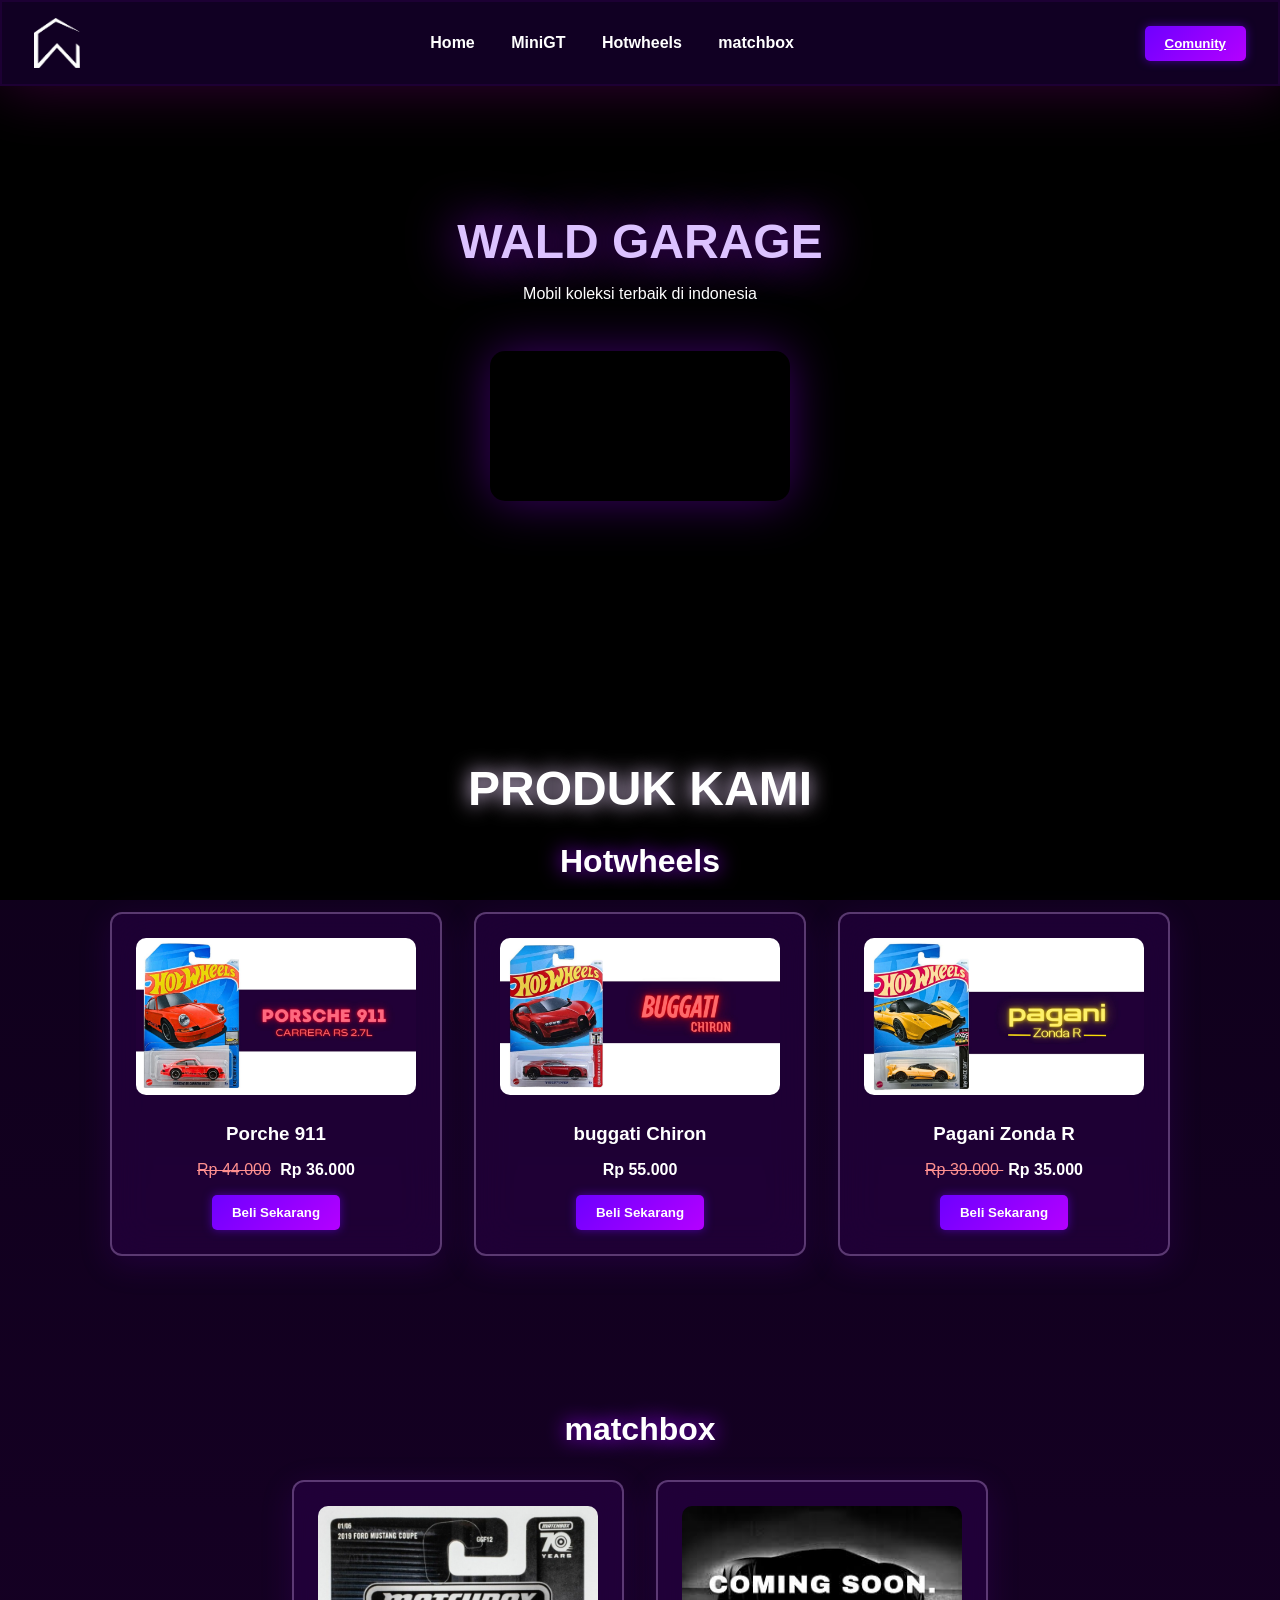
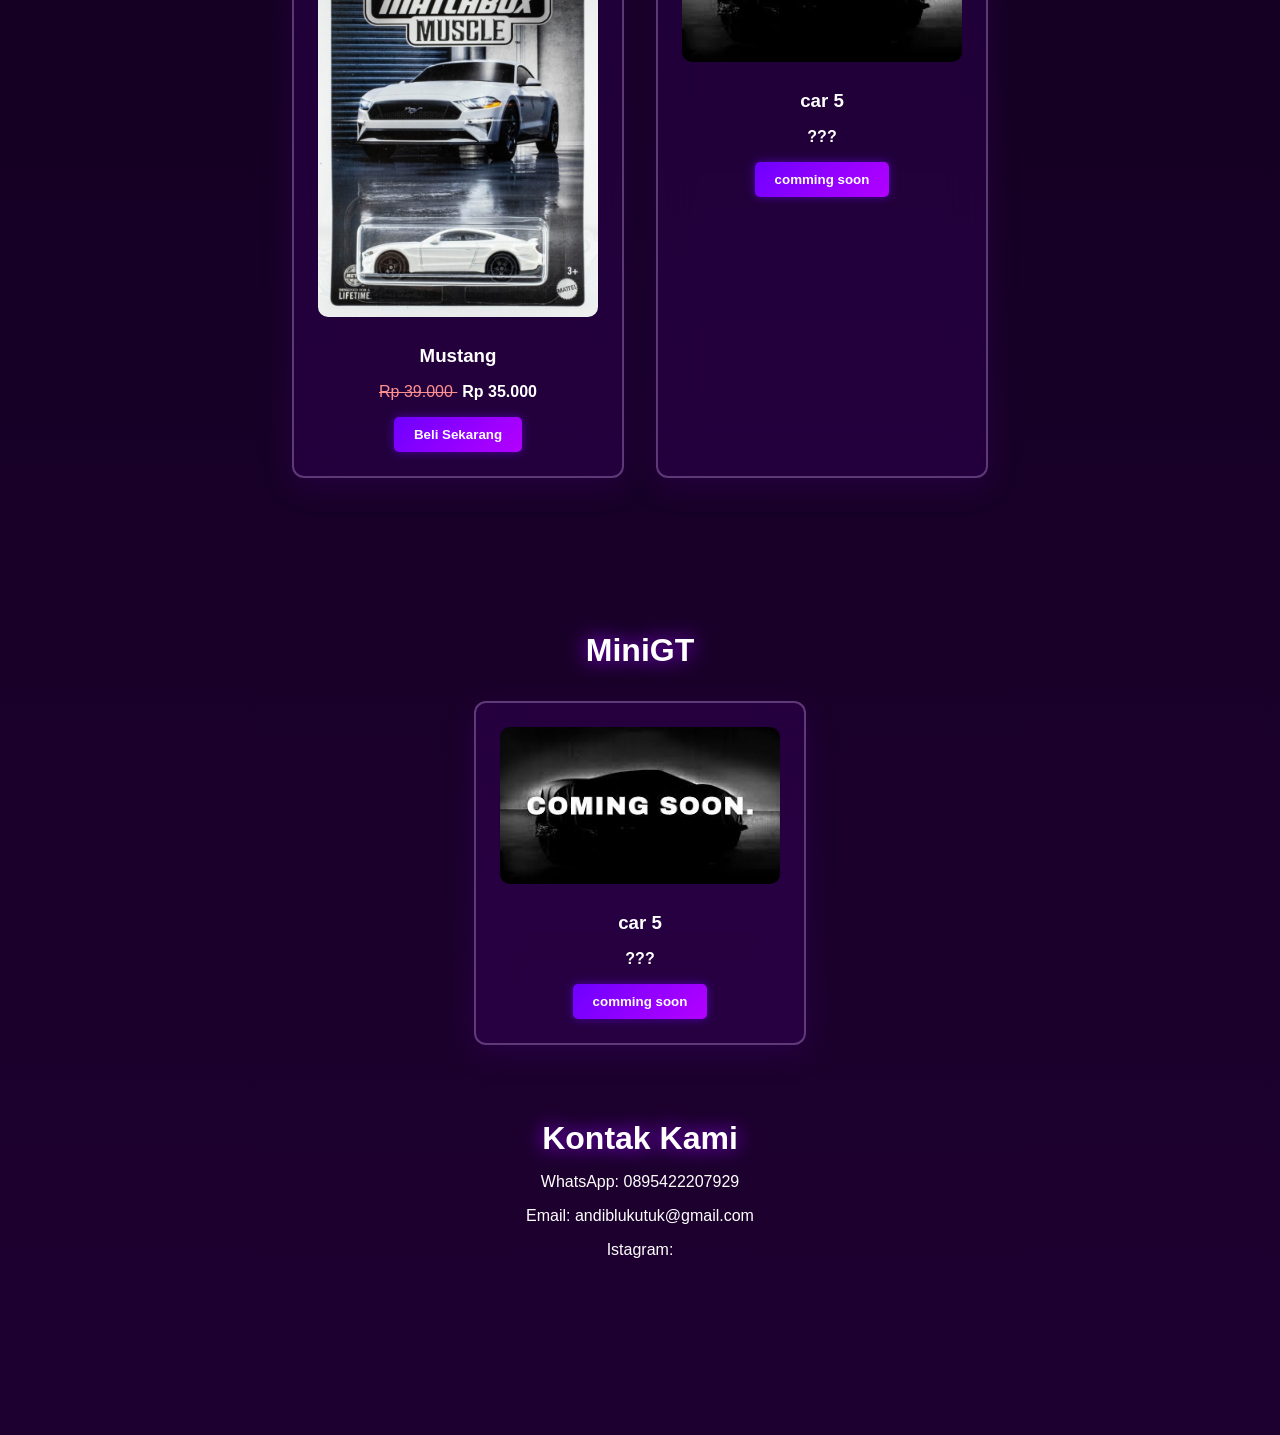
<file: index.html>
<!DOCTYPE html>
<html lang="id">
<head>
  <meta charset="UTF-8" />
  <meta name="viewport" content="width=device-width, initial-scale=1.0" />
  <title>WALD garage-diecast terlengkap</title>
  <link rel="stylesheet" href="style.css" />
</head>
<body>
  <div class="galaxy-bg"></div>
  <main>

<div class="video-background">
    <video autoplay muted loop playsinline>
      <source src="video/bg.mp4" type="video/mp4">
      Your browser does not support the video tag.
    </video>
</div>

<!-- Header -->
<header class="header">
  <img src="img/logo.png" alt="Logo" class="logo" />

  <!-- Menu nav -->
  <nav class="nav" id="navMenu">
    <a href="#home">Home</a>
    <a href="#MiniGT">MiniGT</a>
    <a href="#popular">Hotwheels</a>
    <a href="#Macthbox">matchbox</a>
  </nav>

  <button class="btn"><a href="komunitas.html">Comunity</a></button>
</header>



  <!-- home -->
   <section class="home" id="home">
    <section class="home" id="home">
  <section class="video">
    <h1>WALD GARAGE</h1>
    <p>Mobil koleksi terbaik di indonesia</p>
 <div class="video-banner">
    <video autoplay muted loop playsinline>
      <source src="video/Garage.mp4" type="video/mp4">
      Your browser does not support the video tag.
    </video>
</div>
  </section>
  <!-- homw selesai -->

  <!-- hotwheels -->
  <section class="popular" id="popular">
    <section class="subjudul">
    <h1>PRODUK KAMI</h>
    <h2>Hotwheels</h2>
    <div class="grid">
      <div class="car-card">
        <img src="img/porsche.jpg" alt="Tesla Model S">
        <h3>Porche 911</h3>
        <p><del>Rp 44.000</del> <strong>Rp 36.000</strong></p>
      <button class="btn-beli" data-produk="Porsche 911" data-pesan="halo gan apakan stock mobil *porsche 911* masih ada"
      >Beli Sekarang</button>
      </div>
      <div class="car-card">
        <img src="img/buggati.jpg" alt="buggati Chiron">
        <h3>buggati Chiron</h3>
        <p><strong>Rp 55.000</strong></p>
        <button class="btn-beli" data-produk="Buggati Chiron" data-pesan="halo gan apakan stock mobil *Buggati Chiron* masih ada"
      >Beli Sekarang</button>
      </div>
       <div class="car-card">
        <img src="img/pagani.jpg" alt="Pagani Zonda R">
        <h3>Pagani Zonda R</h3>
        <p><del>Rp 39.000 </del> <strong>Rp 35.000</strong></p>
        <button class="btn-beli" data-produk="Pagani Zonda R" data-pesan="halo gan apakan stock mobil *Pagani Zonda R* masih ada"
      >Beli Sekarang</button>
      </div>
    </div>
    
  </section>
  <!-- hotwheels selesai -->

  <!-- macth -->
    <section class="Macthbox" id="Macthbox">
      <section class="subjudul">
    <h2>matchbox</h2>
    <div class="grid">
        <div class="car-card">
        <img src="img/mustank.jpg" alt="Mini GT">
        <h3>Mustang</h3>
        <p><del>Rp 39.000 </del> <strong>Rp 35.000</strong></p>
        <button class="btn-beli" data-produk="mustang" data-pesan="halo gan apakan stock mobil *mustang* masih ada"
      >Beli Sekarang</button>
      </div>
        <div class="car-card">
        <img src="img/comming soon.jpg" alt="car 4">
        <h3>car 5</h3>
        <p><strong>???</strong></p>
        <button class="btn" onclick="beli('mobil keren')">comming soon</button>
      </div>
    </div>
    
  </section>
  <!-- macth selesai -->

  <!-- mini gt -->
<section class="MiniGT" id="MiniGT">
  <section class="subjudul">
    <h2>MiniGT</h2>
    <div class="grid">
        <div class="car-card">
        <img src="img/comming soon.jpg" alt="car 4">
        <h3>car 5</h3>
        <p><strong>???</strong></p>
        <button class="btn" onclick="beli('Toyota Cruiser EV')">comming soon</button>
      </div>
    </div>
  <!-- mini gt selesai -->

  <!-- Kontak -->
  <section class="popular" id="contact">
    <h2>Kontak Kami</h2>
    <p>WhatsApp: 0895422207929</p>
    <p>Email: andiblukutuk@gmail.com</p>
    <p>Istagram: </p>
  </section>
  
  <script src="main.js"></script>
</main>
</body>
</html>
</file>
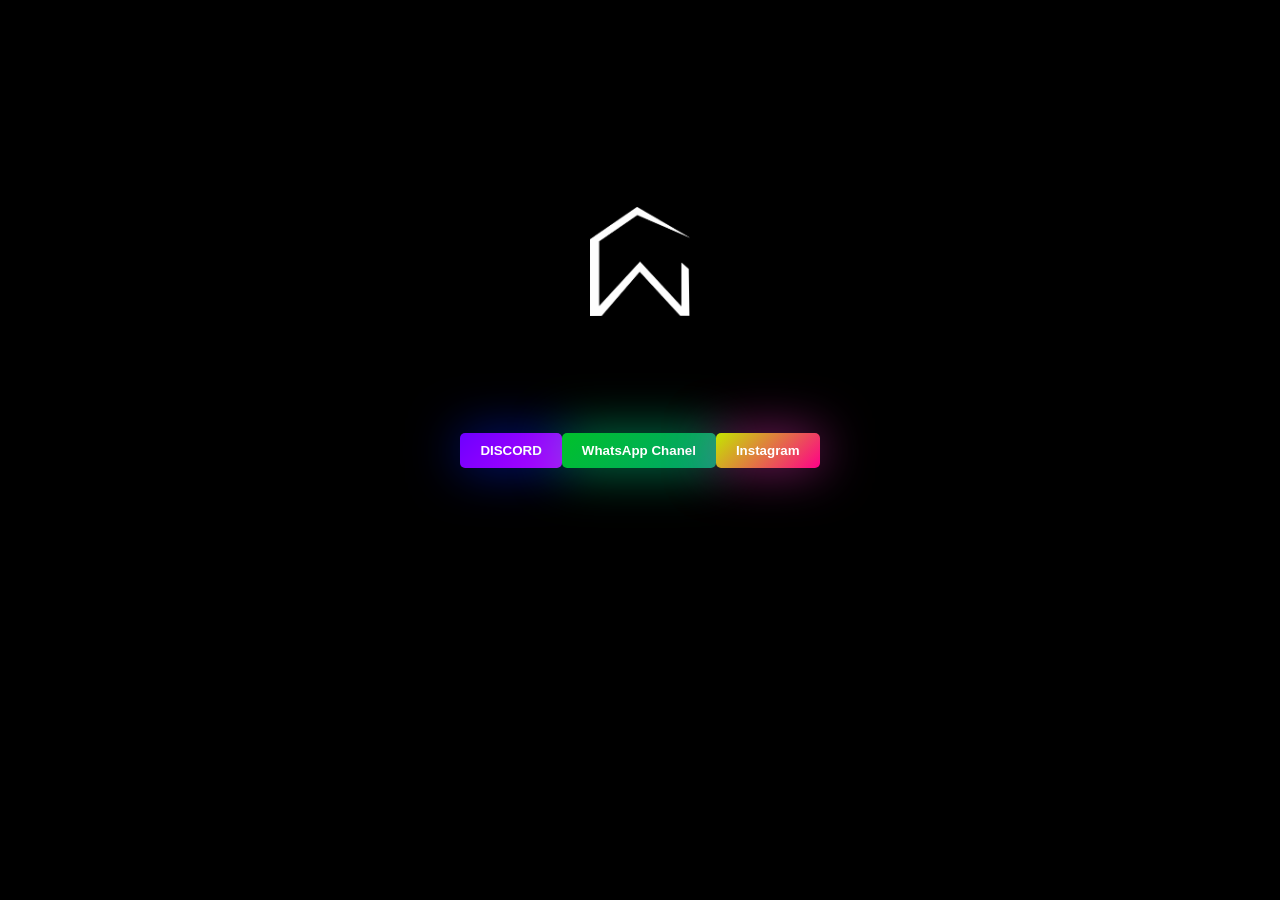
<file: komunitas.html>
<!DOCTYPE html>
<html lang="id">
<head>
  <meta charset="UTF-8" />
  <meta name="viewport" content="width=device-width, initial-scale=1.0" />
  <title>WALD garage-diecast terlengkap</title>
  <link rel="stylesheet" href="style1.css" />
</head>
<body>
  
<header class="header">
<img src="img/logo.png" alt="Logo" class="logo" />
</header>

<div class="video-background">
    <video autoplay muted loop playsinline>
      <source src="video/bg.mp4" type="video/mp4">
      Your browser does not support the video tag.
    </video>
</div>
  <div class="galaxy-bg"></div>
  <main>
    <button class="btn-discord" onclick="window.location.href='https://discord.com/invite/Gw3y989y';">
      DISCORD 
    </button>
    <button class="btn-wa" onclick="window.location.href='https://whatsapp.com/channel/0029VbAx08KGJP88XTyN5D3w';">
      WhatsApp Chanel 
    </button>
        <button class="btn-ig" onclick="window.location.href='https://www.instagram.com/wald.garage?igsh=bm10ZHlqdTBjaWNu';">
      Instagram
    </button>
  </main>
</body>
</file>
<file: style.css>
body {
  margin: 0;
  font-family: 'Segoe UI', sans-serif;
  background: linear-gradient(to bottom, #0a0014, #1e0030);
  color: #fff;
  scroll-behavior: smooth;
  
}

/* === VIDEO BACKGROUND GALAXY === */
.video-background {
  position: fixed;
  top: 0;
  left: 0;
  width: 100vw;
  height: 100vh;
  z-index: -1;
  overflow: hidden;
  background-color: black;
}

.video-background video {
  position: absolute;
  top: 50%;
  left: 50%;
  min-width: 100%;
  min-height: 100%;
  width: auto;
  height: auto;
  transform: translate(-50%, -50%);
  object-fit: cover;
  z-index: -1;
  filter: brightness(0.4) saturate(1.2); /* Biar teks tetap terbaca */
}




/* Header */
.header {
  display: flex;
  justify-content: space-between;
  align-items: center;
  padding: 1rem 2rem;
  background: #15002bd0;
  backdrop-filter: blur(20px);
  border: 2px solid rgba(58, 0, 94, 0.3);
  position: sticky;
  top: 0;
  z-index: 1000;
  box-shadow: 0 2px 60px rgba(255, 0, 255, 0.2);
}

.logo {
  height: 50px;
}

.nav a {
  color: white;
  margin: 0 1rem;
  text-decoration: none;
  font-weight: bold;
  transition: color 0.3s;
}
.nav a:hover {
  color: #a86eff;
}



.btn {
  background: linear-gradient(135deg, #6e00ff, #b400ff);
  color: white;
  padding: 0.6rem 1.2rem;
  border: none;
  border-radius: 5px;
  cursor: pointer;
  font-weight: bold;
  box-shadow: 0 0 10px #6e00ff88;
  transition: transform 0.2s, box-shadow 0.3s;
}
.btn:hover {
  transform: scale(1.05);
  box-shadow: 0 0 20px #b400ffcc;
}

/* Hero */
.video {
  text-align: center;
  padding: 4rem 2rem;
}
.video h1 {
  font-size: 3rem;
  margin-bottom: 1rem;
  text-shadow: 0 0 50px #9f00ff;
  color: #dcc2ff;
}
.video-banner video {
  margin-top: 2rem;
  max-width: 90%;
  border-radius: 15px;
  box-shadow: 0 0 50px #3c0067;
}

/* Produk Mobil */
.popular {
  padding: 3rem 2rem;
}
.grid {
  display: flex;
  flex-wrap: wrap;
  gap: 2rem;
  justify-content: center;
  margin-top: 2rem;
}

.car-card {
  padding: 1.5rem;
  border-radius: 12px;
  width: 280px;
  text-align: center;
  transition: transform 0.3s ease, box-shadow 0.3s ease;
  box-shadow: 0 0 15px rgba(231, 185, 255, 0.05);
  border: 2px solid rgba(230, 189, 255, 0.3); /* transparan */
  background: rgba(144, 0, 255, 0.1); /* semi transparan */
  box-shadow: 0 8px 32px rgba(94, 0, 166, 0.2); /* bayangan */
  backdrop-filter: blur(20px); /* blur keren */
  -webkit-backdrop-filter: blur(20px); /* Safari */
  color: rgb(255, 255, 255);
  max-width: 300px;
  text-align: center;
  transition: 0.3s ease-in-out;
}
.car-card img {
  width: 100%;
  border-radius: 10px;
  margin-bottom: 1rem;
}
.car-card h3 {
  margin: 0.5rem 0;
  color: #ffffff;
}
.car-card p {
  margin-bottom: 1rem;
}
.car-card del {
  color: #ff9090;
  margin-right: 5px;
}

.car-card:hover {
  transform: translateY(-10px);
  box-shadow: 0 0 25px #a000ff, 0 0 40px #ff00ff44;
  border-color: rgba(200, 73, 255, 0.6); /* efek glow saat hover */
  transform: scale(1.02);
}

.btn, .btn-beli {
  background: linear-gradient(135deg, #6e00ff, #b400ff);
  color: white;
  padding: 10px 20px;
  border: none;
  border-radius: 5px;
  cursor: pointer;
  font-weight: bold;
  box-shadow: 0 0 10px #6e00ff88;
  transition: background-color 0.3s ease, transform 0.2s, box-shadow 0.3s;
}

.btn:hover, .btn-beli:hover {
  transform: scale(1.05);
  box-shadow: 0 0 20px #b400ffcc;
}
.btn a {
  color: #fff;
}

.subjudul {
  text-align: center;
  padding: 4rem 2rem;
}
.subjudul h2 {
  font-size: 2rem;
  margin-bottom: 1rem;
  text-shadow: 0 0 20px #9900ff;#000
  color: rgb(251, 192, 255);
}
.subjudul h1 {
  font-size: 3rem;
  margin-bottom: 1rem;
  text-shadow: 0 0 20px #eed5ff;
  color: rgb(255, 255, 255);
}
.subjudul h2 {
  font-size: 2rem;
  margin-bottom: 1rem;
  text-shadow: 0 0 20px #9900ff;#000
  color: rgb(251, 192, 255);
}
</file>
<file: style1.css>
body {
  margin: 0;
  font-family: 'Segoe UI', sans-serif;
  background: linear-gradient(to bottom, #0a0014, #1e0030);
  color: #fff;
  scroll-behavior: smooth;
  
}

/* === VIDEO BACKGROUND GALAXY === */
.video-background {
  position: fixed;
  top: 0;
  left: 0;
  width: 100vw;
  height: 100vh;
  z-index: -1;
  overflow: hidden;
  background-color: black;
}

.video-background video {
  position: absolute;
  top: 50%;
  left: 50%;
  min-width: 100%;
  min-height: 100%;
  width: auto;
  height: auto;
  transform: translate(-50%, -50%);
  object-fit: cover;
  z-index: -1;
  filter: brightness(0.4) saturate(1.2); /* Biar teks tetap terbaca */
}

@keyframes moveGalaxy {
  from {
    transform: translate(0, 0);
  }
  to {
    transform: translate(-500px, -500px);
  }
}


@keyframes galaxyMove {
  0% {
    transform: translate(0, 0);
  }
  100% {
    transform: translate(-100px, -100px);
  }
}

/* Header tetap di atas */
.header {
  position: absolute;
  top: 23%;
  left: 50%;
  transform: translateX(-50%);
  z-index: 2;
}

/* Logo dalam header */
.logo {
  width: 100px; /* sesuaikan ukuran */
  height: auto;
}

main {
  height: 100vh;
  display: flex;
  justify-content: center;
  align-items: center;
  position: relative;
  z-index: 1;
}
.btn-discord {
  background: linear-gradient(135deg, #6e00ff, #b400ff);
  color: white;
  padding: 10px 20px;
  border: none;
  border-radius: 5px;
  cursor: pointer;
  font-weight: bold;
  box-shadow: 0 0 50px #0026ff88;
  transition: background-color 0.3s ease, transform 0.2s, box-shadow 0.3s;
}
.btn-discord:hover {
  background-color: #4752c4;
  transform: scale(1.3);
  box-shadow: 0 8px 20px rgba(0, 0, 0, 0.5);
}

.btn-wa {
  background: linear-gradient(135deg, #00c12a, #00a36f);
  color: white;
  padding: 10px 20px;
  border: none;
  border-radius: 5px;
  cursor: pointer;
  font-weight: bold;
  box-shadow: 0 0 50px #00ffa688;
  transition: background-color 0.3s ease, transform 0.2s, box-shadow 0.3s;
}
.btn-wa:hover {
  background-color: #4752c4;
  transform: scale(1.3);
  box-shadow: 0 8px 20px rgba(0, 0, 0, 0.5);
}

.btn-ig {
  background: linear-gradient(135deg, #c4e700, #ff0088);
  color: white;
  padding: 10px 20px;
  border: none;
  border-radius: 5px;
  cursor: pointer;
  font-weight: bold;
  box-shadow: 0 0 50px #ff38cd88;
  transition: background-color 0.3s ease, transform 0.2s, box-shadow 0.3s;
}
.btn-ig:hover {
  background-color: #4752c4;
  transform: scale(1.3);
  box-shadow: 0 8px 20px rgba(0, 0, 0, 0.5);
}
</file>
